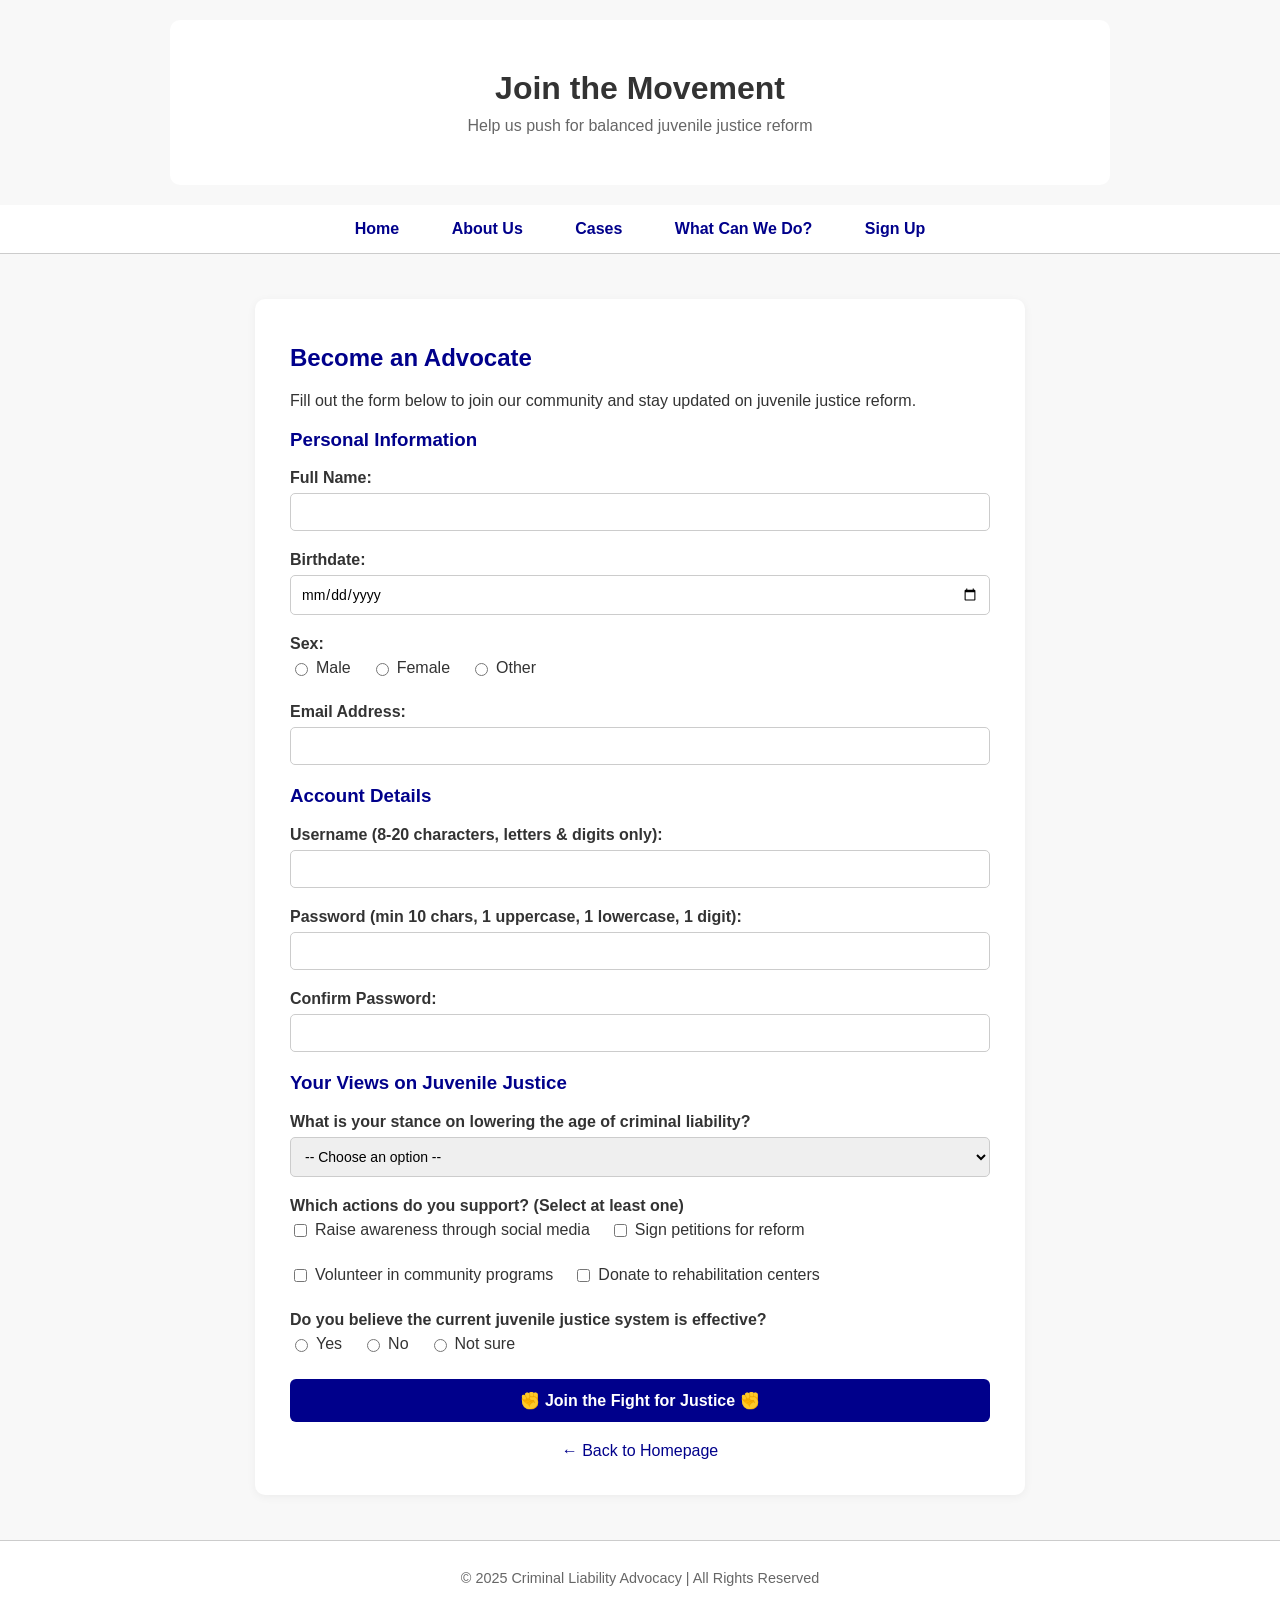
<file: about.html>
<!DOCTYPE html>
<html lang="en">
<head>
    <meta charset="UTF-8">
    <title>Sign Up – Join the Advocacy</title>
    <link rel="stylesheet" href="style.css">
    <style>
        /* Additional form-specific styles to match existing site */
        .form-container {
            max-width: 700px;
            margin: 30px auto;
            background: white;
            padding: 25px 35px 35px 35px;
            border-radius: 10px;
            box-shadow: 0 2px 10px rgba(0,0,0,0.05);
            text-align: left;
        }
        .form-group {
            margin-bottom: 20px;
        }
        label {
            font-weight: bold;
            display: block;
            margin-bottom: 6px;
            color: #333;
        }
        input[type="text"],
        input[type="email"],
        input[type="password"],
        input[type="date"],
        select {
            width: 100%;
            padding: 10px;
            border: 1px solid #ccc;
            border-radius: 5px;
            font-family: Arial, sans-serif;
            font-size: 14px;
            box-sizing: border-box;
        }
        .radio-group, .checkbox-group {
            display: flex;
            gap: 20px;
            align-items: center;
            flex-wrap: wrap;
            margin-top: 5px;
        }
        .radio-group label, .checkbox-group label {
            font-weight: normal;
            display: inline-flex;
            align-items: center;
            gap: 5px;
        }
        .error-msg {
            color: #d9534f;
            font-size: 13px;
            margin-top: 5px;
            display: block;
        }
        .success-msg {
            color: #5cb85c;
            font-weight: bold;
            text-align: center;
            margin-top: 20px;
            padding: 10px;
            background: #eaf7ea;
            border-radius: 5px;
        }
        button.btn-submit {
            background-color: darkblue;
            color: white;
            border: none;
            padding: 12px 24px;
            font-size: 16px;
            border-radius: 6px;
            cursor: pointer;
            font-weight: bold;
            width: 100%;
            transition: transform 0.2s;
        }
        button.btn-submit:hover {
            transform: scale(1.02);
            background-color: #00008b;
        }
        .home-link {
            text-align: center;
            margin-top: 20px;
        }
        .home-link a {
            color: darkblue;
            text-decoration: none;
        }
        .home-link a:hover {
            text-decoration: underline;
        }
        hr {
            margin: 20px 0;
            border: 0;
            border-top: 1px solid #eee;
        }
        h2, h3 {
            color: darkblue;
        }
    </style>
</head>
<body>

<header class="hero">
    <div class="hero-content">
        <h1>Join the Movement</h1>
        <p class="tagline">Help us push for balanced juvenile justice reform</p>
    </div>
</header>

<nav>
    <a href="index.html">Home</a>
    <a href="about.html">About Us</a>
    <a href="cases.html">Cases</a>
    <a href="wcwd.html">What Can We Do?</a>
    <a href="signup.html">Sign Up</a>
</nav>

<main>
    <div class="form-container">
        <h2>Become an Advocate</h2>
        <p>Fill out the form below to join our community and stay updated on juvenile justice reform.</p>

        <form id="signupForm" onsubmit="return validateForm()">
            <!-- ========== PERSONAL INFORMATION SECTION ========== -->
            <h3>Personal Information</h3>

            <div class="form-group">
                <label for="fullname">Full Name:</label>
                <input type="text" id="fullname" name="fullname" onblur="validateSingleField('fullname')">
                <span id="fullnameError" class="error-msg"></span>
            </div>

            <div class="form-group">
                <label for="birthdate">Birthdate:</label>
                <input type="date" id="birthdate" name="birthdate" onchange="validateSingleField('birthdate')">
                <span id="birthdateError" class="error-msg"></span>
            </div>

            <div class="form-group">
                <label>Sex:</label>
                <div class="radio-group">
                    <label><input type="radio" name="sex" value="male" onchange="validateSex()"> Male</label>
                    <label><input type="radio" name="sex" value="female" onchange="validateSex()"> Female</label>
                    <label><input type="radio" name="sex" value="other" onchange="validateSex()"> Other</label>
                </div>
                <span id="sexError" class="error-msg"></span>
            </div>

            <div class="form-group">
                <label for="email">Email Address:</label>
                <input type="email" id="email" name="email" onblur="validateSingleField('email')">
                <span id="emailError" class="error-msg"></span>
            </div>

            <!-- ========== ACCOUNT DETAILS SECTION ========== -->
            <h3>Account Details</h3>

            <div class="form-group">
                <label for="username">Username (8-20 characters, letters & digits only):</label>
                <input type="text" id="username" name="username" onblur="validateSingleField('username')">
                <span id="usernameError" class="error-msg"></span>
            </div>

            <div class="form-group">
                <label for="password">Password (min 10 chars, 1 uppercase, 1 lowercase, 1 digit):</label>
                <input type="password" id="password" name="password" onblur="validateSingleField('password')">
                <span id="passwordError" class="error-msg"></span>
            </div>

            <div class="form-group">
                <label for="confirmPassword">Confirm Password:</label>
                <input type="password" id="confirmPassword" name="confirmPassword" onblur="validateSingleField('confirmPassword')">
                <span id="confirmError" class="error-msg"></span>
            </div>

            <!-- ========== TOPIC QUESTIONS (related to advocacy) ========== -->
            <h3>Your Views on Juvenile Justice</h3>

            <!-- Dropdown (select) with blank default -->
            <div class="form-group">
                <label for="stance">What is your stance on lowering the age of criminal liability?</label>
                <select id="stance" name="stance">
                    <option value="">-- Choose an option --</option>
                    <option value="support">Support – minors who commit heinous crimes should be held accountable</option>
                    <option value="oppose">Oppose – focus on rehabilitation, not punishment</option>
                    <option value="undecided">Undecided – need more information</option>
                </select>
                <span id="stanceError" class="error-msg"></span>
            </div>

            <!-- Checkbox list (same name attribute) -->
            <div class="form-group">
                <label>Which actions do you support? (Select at least one)</label>
                <div class="checkbox-group">
                    <label><input type="checkbox" name="actions" value="awareness"> Raise awareness through social media</label>
                    <label><input type="checkbox" name="actions" value="petition"> Sign petitions for reform</label>
                    <label><input type="checkbox" name="actions" value="volunteer"> Volunteer in community programs</label>
                    <label><input type="checkbox" name="actions" value="donate"> Donate to rehabilitation centers</label>
                </div>
                <span id="actionsError" class="error-msg"></span>
            </div>

            <!-- Third question: radio buttons (any appropriate type) -->
            <div class="form-group">
                <label>Do you believe the current juvenile justice system is effective?</label>
                <div class="radio-group">
                    <label><input type="radio" name="effectiveness" value="yes"> Yes</label>
                    <label><input type="radio" name="effectiveness" value="no"> No</label>
                    <label><input type="radio" name="effectiveness" value="unsure"> Not sure</label>
                </div>
                <span id="effectivenessError" class="error-msg"></span>
            </div>

            <!-- Custom submit button message -->
            <button type="submit" class="btn-submit">✊ Join the Fight for Justice ✊</button>

            <div id="successMessage" class="success-msg" style="display: none;"></div>

            <div class="home-link">
                <a href="index.html">← Back to Homepage</a>
            </div>
        </form>
    </div>
</main>

<footer>
    <p>&copy; 2025 Criminal Liability Advocacy | All Rights Reserved</p>
    <div class="socials">
        <a href="https://www.facebook.com/ethan.elumba.2024">Facebook</a>
    </div>
</footer>

<script src="script.js"></script>
</body>
</html>
</file>
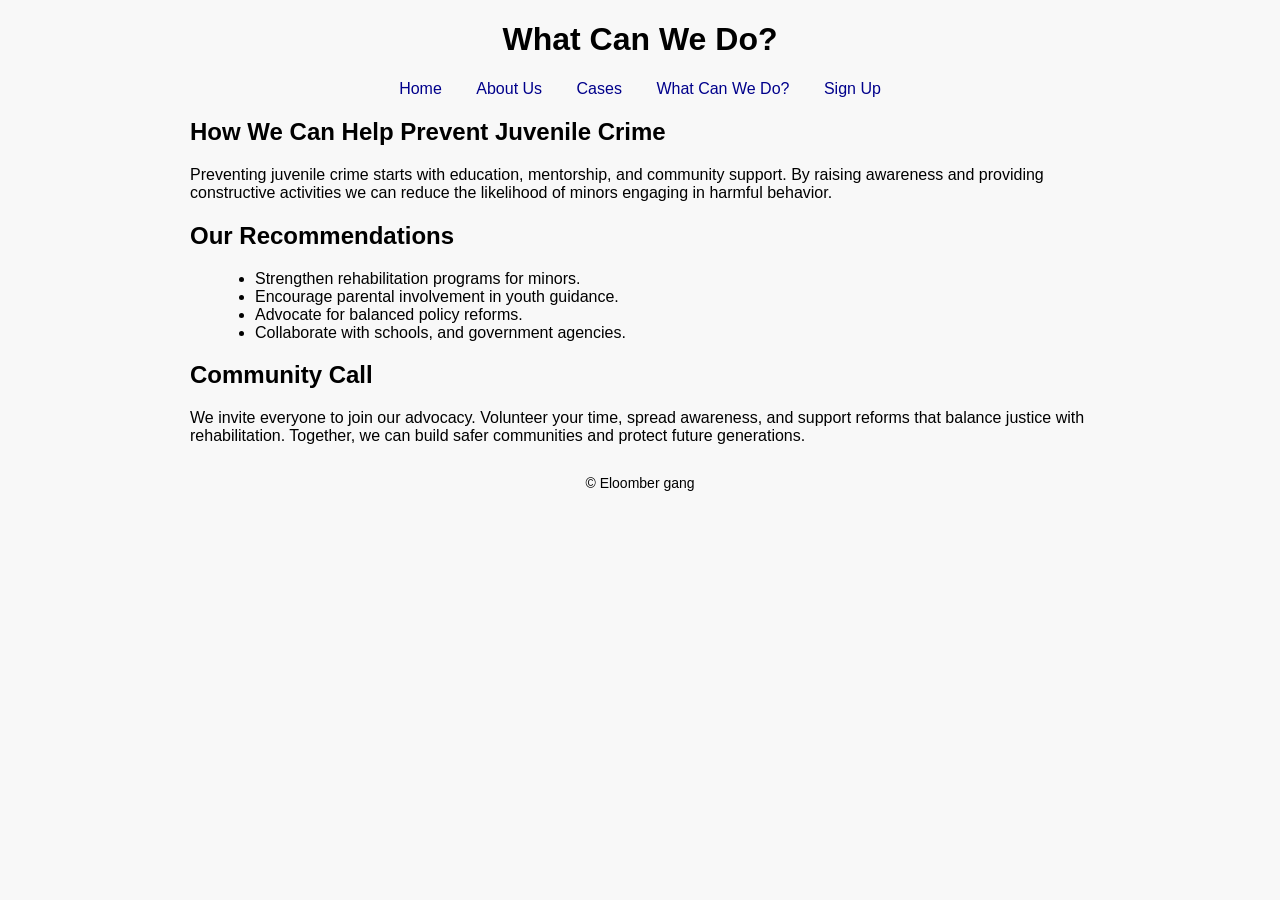
<file: wcwd.html>
<!DOCTYPE html>
<html lang="en">
<head>
    <meta charset="UTF-8">
    <title>What Can We Do? - Criminal Liability Advocacy</title>
    <style>
        body { font-family: Arial, sans-serif; margin: 20px; background-color: #f8f8f8; }
        header { text-align: center; }
        nav { margin: 15px 0; text-align: center; }
        nav a { margin: 0 15px; text-decoration: none; color: darkblue; }
        .content { max-width: 900px; margin: auto; }
        img { max-width: 100%; height: auto; margin: 15px 0; }
        ul { margin-left: 25px; }
        footer { margin-top: 30px; text-align: center; font-size: 14px; }
    </style>
</head>
<body>
    <header>
        <h1>What Can We Do?</h1>
    </header>

    <nav>
        <a href="index.html">Home</a>
        <a href="about.html">About Us</a>
        <a href="cases.html">Cases</a>
        <a href="wcwd.html">What Can We Do?</a>
        <a href="signup.html">Sign Up</a>
    </nav>

    <div class="content">
        <h2>How We Can Help Prevent Juvenile Crime</h2>
    <p>
        Preventing juvenile crime starts with education, mentorship, and community support. 
        By raising awareness and providing constructive activities 
        we can reduce the likelihood of minors engaging in harmful behavior.
    </p>

    <h2>Our Recommendations</h2>
    <ul>
        <li>Strengthen rehabilitation programs for minors.</li>
        <li>Encourage parental involvement in youth guidance.</li>
        <li>Advocate for balanced policy reforms.</li>
        <li>Collaborate with schools, and government agencies.</li>
    </ul>

    <h2>Community Call</h2>
    <p>
        We invite everyone to join our advocacy. Volunteer your time, spread awareness, 
        and support reforms that balance justice with rehabilitation. Together, we can 
        build safer communities and protect future generations.
    </p>
    </div>

    <footer>
        &copy; Eloomber gang
    </footer>
</body>
</html>
</file>
<file: style.css>
/* Base styles */
body {
  font-family: Arial, sans-serif;
  margin: 0;
  background-color: #f8f8f8;
  color: #333;
}
header, nav, main, footer {
  text-align: center;
  padding: 15px;
}
a {
  color: darkblue;
  text-decoration: none;
}
a:hover {
  text-decoration: underline;
}

/* Navbar */
nav {
  background-color: #fff;
  border-bottom: 1px solid #ccc;
}
nav a {
  margin: 0 12px;
  padding: 8px 12px;
  font-weight: bold;
}
nav a:hover {
  background-color: #e0e8ff;
  border-radius: 5px;
}

/* Hero area */
.hero {
  background-color: #fff;
  padding: 40px 20px;
  border-radius: 10px;
  margin: 20px auto;
  max-width: 900px;
}
.hero .tagline {
  color: #666;
  font-size: 1rem;
  margin-bottom: 10px;
}
.hero h1 {
  font-size: 2rem;
  margin: 10px 0;
}
.hero p {
  max-width: 700px;
  margin: 0 auto 20px;
  color: #555;
}
.button-row {
  margin: 15px 0;
}
.button {
  padding: 10px 18px;
  margin: 0 8px;
  border-radius: 6px;
  cursor: pointer;
  border: none;
  transition: transform 0.2s;
}
.button.primary {
  background-color: darkblue;
  color: white;
}
.button.secondary {
  background-color: lightgray;
  color: black;
}
.button:hover {
  transform: scale(1.05);
}

/* Image placeholder (hero media) */
.hero-media {
  width: 100%;
  max-width: 700px;
  height: 300px;
  margin: 20px auto;
  border: 2px dashed #ccc;
  border-radius: 8px;
  background-color: #f0f0f0;
  display: flex;
  align-items: center;
  justify-content: center;
  color: #999;
  font-size: 1.2rem;
}

/* preview */
.grid-3 {
  display: grid;
  grid-template-columns: repeat(3, 1fr);
  gap: 20px;
  margin: 30px auto;
  max-width: 900px;
}
.grid-item {
  background-color: #fff;
  padding: 15px;
  border-radius: 8px;
  box-shadow: 0 2px 6px rgba(0,0,0,0.1);
}
.grid-item .meta {
  font-size: 0.8rem;
  color: #888;
}
.grid-item .title {
  font-weight: bold;
  margin: 8px 0;
}

/* Causes grid */
.causes-grid {
  display: grid;
  grid-template-columns: repeat(3, 1fr);
  gap: 12px;
  max-width: 900px;
  margin: 20px auto;
}
.cause-tile {
  height: 100px;
  border-radius: 6px;
  display: flex;
  align-items: center;
  justify-content: center;
  font-weight: bold;
  color: #333;
}
.cause-tile:nth-child(1) { background-color: #fdd; }
.cause-tile:nth-child(2) { background-color: #222; color: #fff; }
.cause-tile:nth-child(3) { background-color: #444; color: #fff; }
.cause-tile:nth-child(4) { background-color: #fff; border: 1px solid #ccc; }
.cause-tile:nth-child(5) { background-color: #eee; }
.cause-tile:nth-child(6) { background-color: #f9f9f9; }

/* Table */
table {
  width: 100%;
  border-collapse: collapse;
  margin: 20px auto;
  background-color: #fff;
}
th, td {
  border: 1px solid #ccc;
  padding: 10px;
}
tr:hover {
  background-color: #f0f8ff;
}

/* Footer */
footer {
  font-size: 0.9rem;
  color: #666;
  border-top: 1px solid #ccc;
  padding: 15px;
  background-color: #fff;
}
</file>
